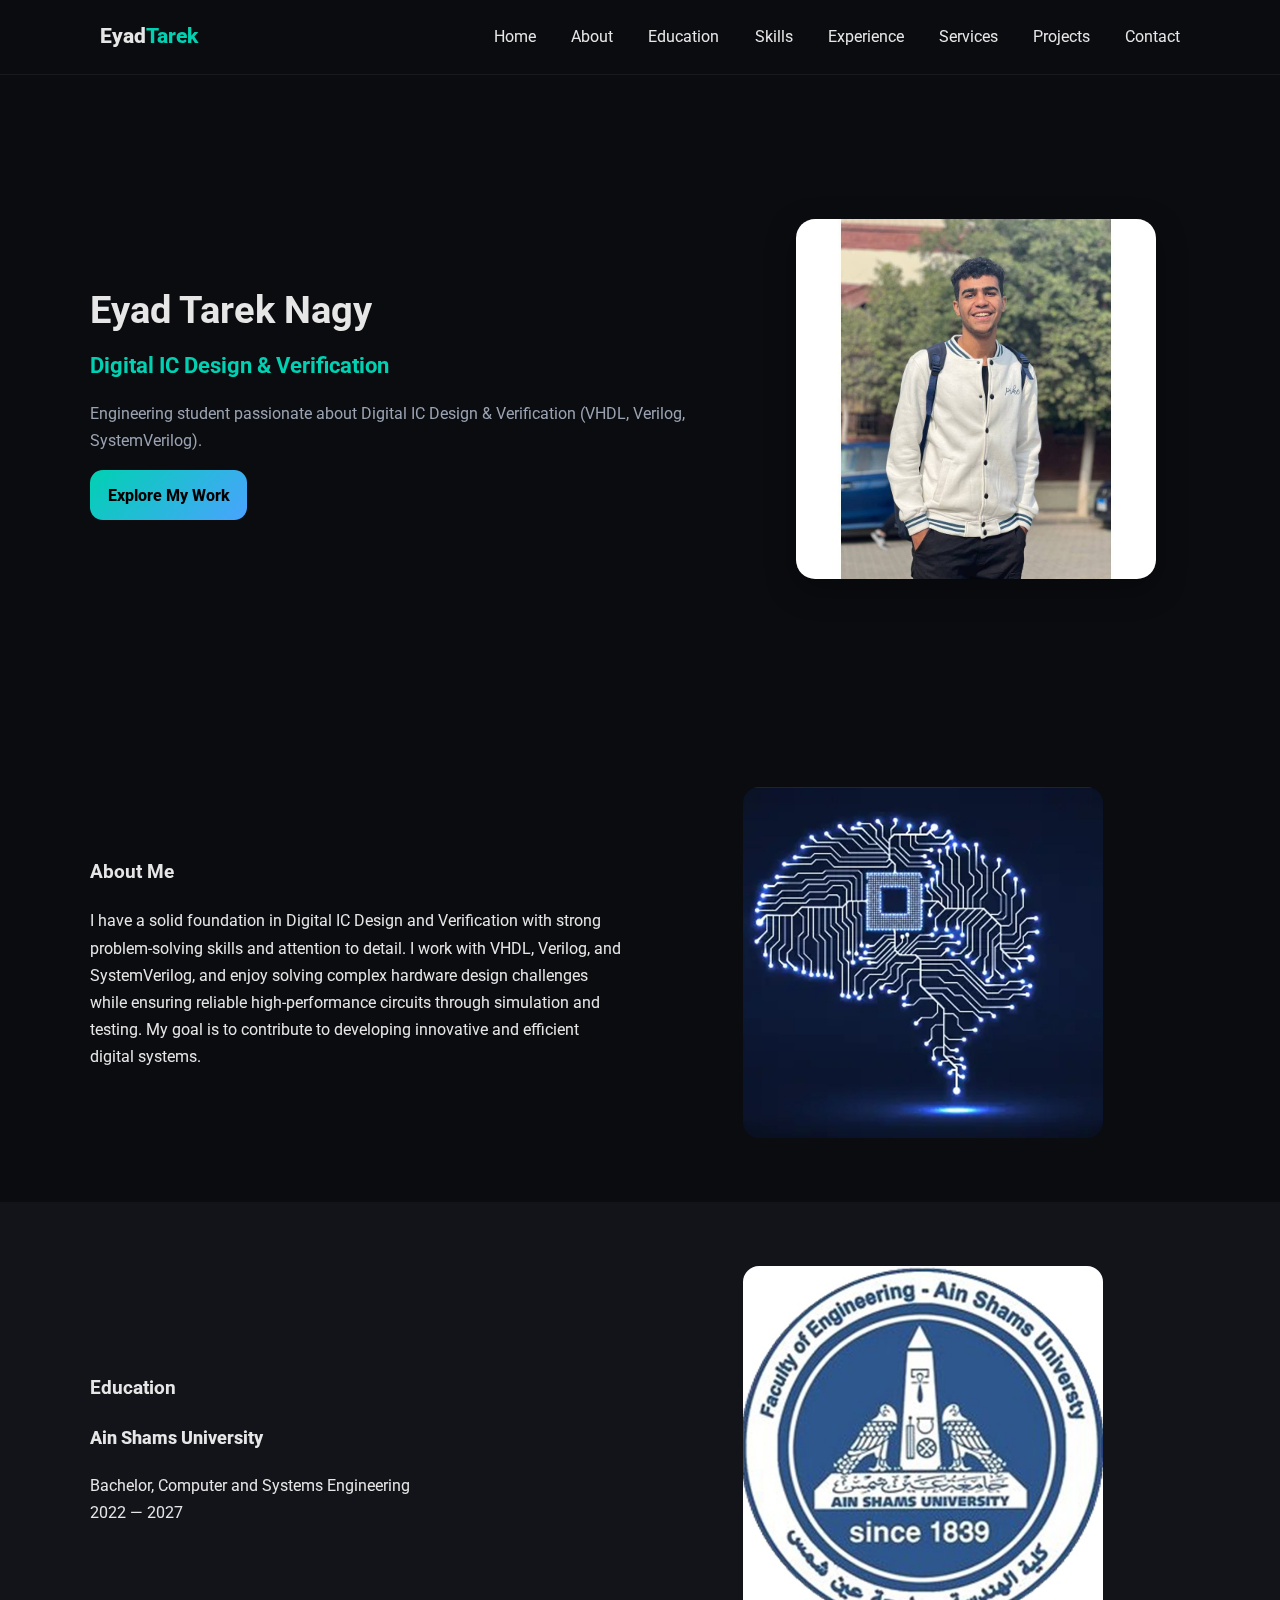
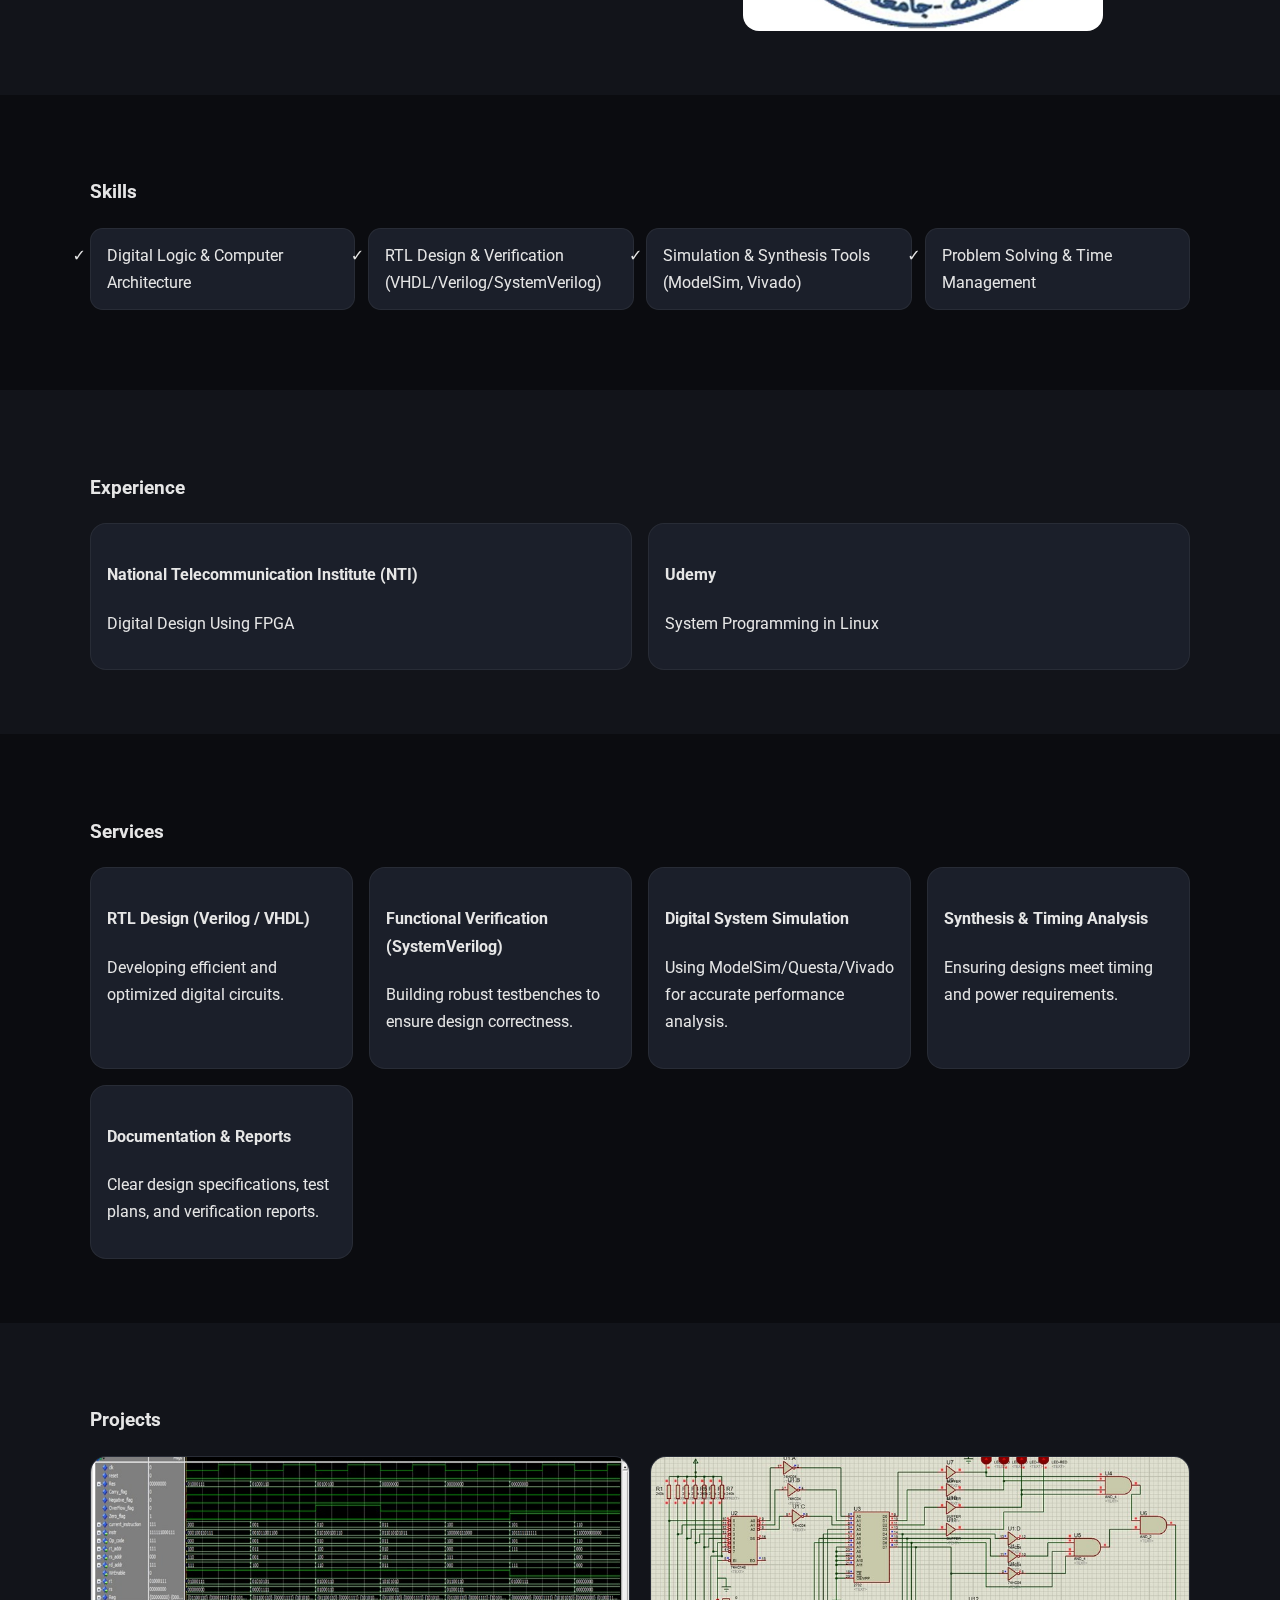
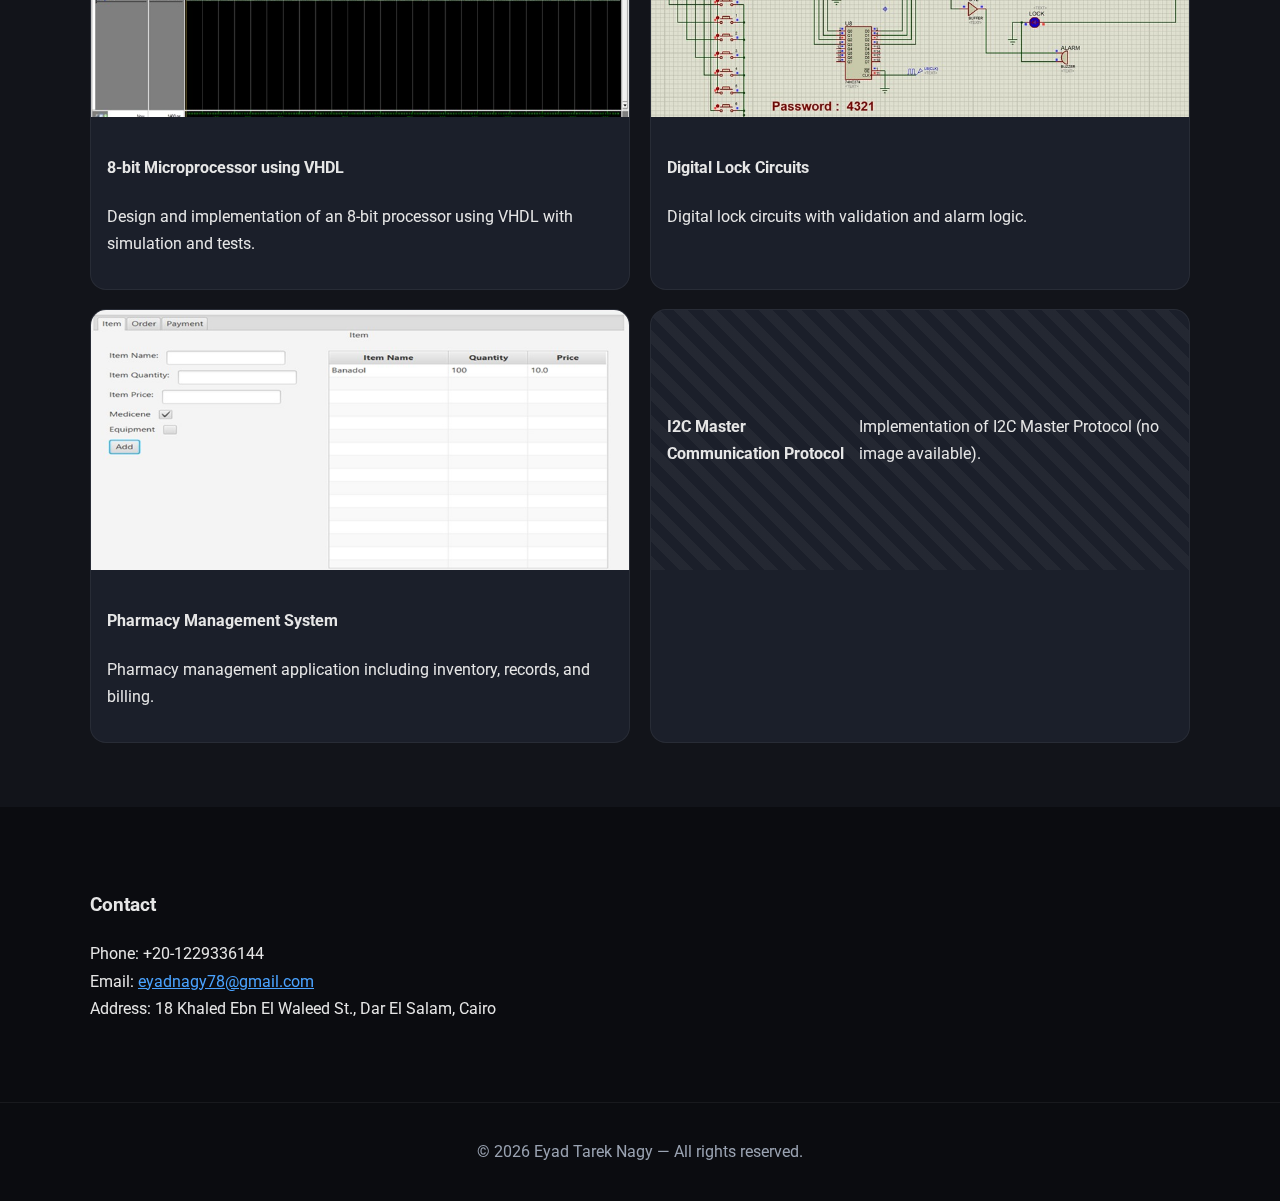
<file: index.html>
<!DOCTYPE html>
<html lang="en">
<head>
  <meta charset="utf-8" />
  <meta name="viewport" content="width=device-width, initial-scale=1" />
  <title>Eyad Tarek Nagy — Portfolio</title>
  <meta name="description" content="Digital IC Design & Verification Portfolio" />
  <link rel="preconnect" href="https://fonts.googleapis.com">
  <link rel="preconnect" href="https://fonts.gstatic.com" crossorigin>
  <link href="https://fonts.googleapis.com/css2?family=Roboto:wght@300;400;600;700;800&display=swap" rel="stylesheet">
  <link rel="stylesheet" href="assets/css/style.css" />
</head>
<body>
  <header class="site-header">
    <nav class="container nav">
      <a class="brand" href="#home">Eyad<span>Tarek</span></a>
      <button class="hamburger" id="hamburger" aria-label="Menu">☰</button>
      <ul class="nav-links" id="navLinks">
        <li><a href="#home">Home</a></li>
        <li><a href="#about">About</a></li>
        <li><a href="#education">Education</a></li>
        <li><a href="#skills">Skills</a></li>
        <li><a href="#experience">Experience</a></li>
        <li><a href="#services">Services</a></li>
        <li><a href="#projects">Projects</a></li>
        <li><a href="#contact">Contact</a></li>
      </ul>
    </nav>
  </header>

  <!-- Hero -->
  <section id="home" class="hero container">
    <div class="hero-text">
      <h1>Eyad Tarek Nagy</h1>
      <h2>Digital IC Design &amp; Verification</h2>
      <p>Engineering student passionate about Digital IC Design & Verification (VHDL, Verilog, SystemVerilog).</p>
      <a class="btn" href="#projects">Explore My Work</a>
    </div>
    <div class="hero-photo">
      <img src="assets/img/profile.jpg" alt="Eyad Tarek Nagy" />
    </div>
  </section>

  <!-- About -->
  <section id="about" class="section container">
    <div class="split">
      <div>
        <h3>About Me</h3>
        <p>
          I have a solid foundation in Digital IC Design and Verification with strong problem-solving skills and attention to detail.
          I work with VHDL, Verilog, and SystemVerilog, and enjoy solving complex hardware design challenges while ensuring reliable
          high-performance circuits through simulation and testing. My goal is to contribute to developing innovative and efficient digital systems.
        </p>
      </div>
      <div class="about-img">
        <img src="assets/img/ic.jpg" alt="Integrated Circuit Illustration" />
      </div>
    </div>
  </section>

  <!-- Education -->
  <section id="education" class="section section-alt">
    <div class="container split">
      <div>
        <h3>Education</h3>
        <p class="edu-title">Ain Shams University</p>
        <p>Bachelor, Computer and Systems Engineering<br/>2022 — 2027</p>
      </div>
      <div class="edu-logo">
        <img src="assets/img/university.jpg" alt="Ain Shams University - Faculty of Engineering" />
      </div>
    </div>
  </section>

  <!-- Skills -->
  <section id="skills" class="section container">
    <h3>Skills</h3>
    <ul class="skills">
      <li>Digital Logic & Computer Architecture</li>
      <li>RTL Design & Verification (VHDL/Verilog/SystemVerilog)</li>
      <li>Simulation & Synthesis Tools (ModelSim, Vivado)</li>
      <li>Problem Solving & Time Management</li>
    </ul>
  </section>

  <!-- Experience -->
  <section id="experience" class="section section-alt">
    <div class="container">
      <h3>Experience</h3>
      <div class="cards">
        <article class="card">
          <h4>National Telecommunication Institute (NTI)</h4>
          <p>Digital Design Using FPGA</p>
        </article>
        <article class="card">
          <h4>Udemy</h4>
          <p>System Programming in Linux</p>
        </article>
      </div>
    </div>
  </section>

  <!-- Services -->
  <section id="services" class="section container">
    <h3>Services</h3>
    <div class="cards">
      <article class="card">
        <h4>RTL Design (Verilog / VHDL)</h4>
        <p>Developing efficient and optimized digital circuits.</p>
      </article>
      <article class="card">
        <h4>Functional Verification (SystemVerilog)</h4>
        <p>Building robust testbenches to ensure design correctness.</p>
      </article>
      <article class="card">
        <h4>Digital System Simulation</h4>
        <p>Using ModelSim/Questa/Vivado for accurate performance analysis.</p>
      </article>
      <article class="card">
        <h4>Synthesis &amp; Timing Analysis</h4>
        <p>Ensuring designs meet timing and power requirements.</p>
      </article>
      <article class="card">
        <h4>Documentation &amp; Reports</h4>
        <p>Clear design specifications, test plans, and verification reports.</p>
      </article>
    </div>
  </section>

  <!-- Projects -->
  <section id="projects" class="section section-alt">
    <div class="container">
      <h3>Projects</h3>
      <div class="grid">
        <article class="project">
          <img src="assets/img/microprocessor.jpg" alt="8-bit Microprocessor using VHDL" />
          <div class="project-body">
            <h4>8-bit Microprocessor using VHDL</h4>
            <p>Design and implementation of an 8-bit processor using VHDL with simulation and tests.</p>
          </div>
        </article>
        <article class="project">
          <img src="assets/img/digital-lock.jpg" alt="Digital Lock Circuits" />
          <div class="project-body">
            <h4>Digital Lock Circuits</h4>
            <p>Digital lock circuits with validation and alarm logic.</p>
          </div>
        </article>
        <article class="project">
          <img src="assets/img/pharmacy.jpg" alt="Pharmacy Management System" />
          <div class="project-body">
            <h4>Pharmacy Management System</h4>
            <p>Pharmacy management application including inventory, records, and billing.</p>
          </div>
        </article>
        <article class="project">
          <div class="project-body no-image">
            <h4>I2C Master Communication Protocol</h4>
            <p>Implementation of I2C Master Protocol (no image available).</p>
          </div>
        </article>
      </div>
    </div>
  </section>

  <!-- Contact -->
  <section id="contact" class="section container">
    <h3>Contact</h3>
    <ul class="contact">
      <li>Phone: +20-1229336144</li>
      <li>Email: <a href="mailto:eyadnagy78@gmail.com">eyadnagy78@gmail.com</a></li>
      <li>Address: 18 Khaled Ebn El Waleed St., Dar El Salam, Cairo</li>
    </ul>
  </section>

  <footer class="site-footer">
    <div class="container">
      <p>© <span id="year"></span> Eyad Tarek Nagy — All rights reserved.</p>
    </div>
  </footer>

  <script src="assets/js/app.js"></script>
</body>
</html>
</file>
<file: assets/css/style.css>
*{box-sizing:border-box}
:root{
  --bg:#0b0c10;
  --bg-alt:#12141a;
  --card:#1b1f2a;
  --text:#e6e6e6;
  --muted:#9aa3b2;
  --primary:#00d1b2;
  --accent:#4aa3ff;
}
html,body{margin:0;padding:0}
body{
  font-family:"Roboto",system-ui,-apple-system,Segoe UI,Roboto,Arial,Helvetica,sans-serif;
  background:var(--bg);
  color:var(--text);
  line-height:1.7;
}
.container{width:min(1100px,92%);margin-inline:auto}
.site-header{
  position:sticky;top:0;z-index:50;
  background:rgba(11,12,16,.8);backdrop-filter:saturate(150%) blur(8px);
  border-bottom:1px solid rgba(255,255,255,.06);
}
.nav{display:flex;align-items:center;justify-content:space-between;padding:.8rem 0}
.brand{font-weight:800;font-size:1.3rem;text-decoration:none;color:var(--text)}
.brand span{color:var(--primary)}
.nav-links{display:flex;gap:1rem;list-style:none;margin:0;padding:0}
.nav a{color:var(--text);text-decoration:none;padding:.4rem .6rem;border-radius:.6rem}
.nav a:hover{background:rgba(255,255,255,.06)}
.hamburger{display:none;background:none;border:none;font-size:1.6rem;color:var(--text);cursor:pointer}

.hero{display:grid;grid-template-columns:1.2fr .8fr;gap:2rem;align-items:center;min-height:72vh}
.hero h1{font-size:2.4rem;margin:0 0 .2rem 0}
.hero h2{font-size:1.4rem;color:var(--primary);margin:.2rem 0 1rem}
.hero p{color:var(--muted)}
.hero-photo img{width:100%;max-width:360px;border-radius:1.2rem;display:block;margin-inline:auto;box-shadow:0 10px 30px rgba(0,0,0,.35)}
.btn{display:inline-block;background:linear-gradient(135deg,var(--primary),var(--accent));color:#000;font-weight:800;padding:.7rem 1.1rem;border-radius:.8rem;text-decoration:none}

.section{padding:4rem 0}
.section-alt{background:var(--bg-alt)}
.split{display:grid;grid-template-columns:1fr 1fr;gap:2rem;align-items:center}
.about-img img,.edu-logo img{width:100%;max-width:360px;border-radius:1rem;display:block;margin-inline:auto}
.edu-title{font-weight:800;font-size:1.1rem}

.skills{display:grid;grid-template-columns:repeat(auto-fit,minmax(220px,1fr));gap:.8rem;padding:0;list-style:"✓ ";margin-top:1rem}
.skills li{background:var(--card);padding:.8rem 1rem;border-radius:.8rem;border:1px solid rgba(255,255,255,.06)}

.cards{display:grid;grid-template-columns:repeat(auto-fit,minmax(240px,1fr));gap:1rem;margin-top:1rem}
.card{background:var(--card);padding:1rem;border-radius:1rem;border:1px solid rgba(255,255,255,.06)}

.grid{display:grid;grid-template-columns:repeat(2,1fr);gap:1.2rem;margin-top:1rem}
.project{background:var(--card);border:1px solid rgba(255,255,255,.06);border-radius:1rem;overflow:hidden;display:flex;flex-direction:column}
.project img{width:100%;height:260px;object-fit:cover}
.project-body{padding:1rem}
.no-image{display:flex;justify-content:center;align-items:center;height:260px;background:repeating-linear-gradient(45deg,rgba(255,255,255,.04),rgba(255,255,255,.04) 10px,transparent 10px,transparent 20px)}

.contact{list-style:none;padding:0;margin-top:1rem}
.contact a{color:var(--accent)}

.site-footer{border-top:1px solid rgba(255,255,255,.06);padding:1.2rem 0;color:var(--muted);text-align:center}

@media (max-width: 900px){
  .hero{grid-template-columns:1fr;gap:1.5rem;text-align:center}
  .split{grid-template-columns:1fr}
  .nav-links{display:none;position:absolute;right:4%;top:58px;background:var(--bg-alt);padding:1rem;border-radius:.8rem;border:1px solid rgba(255,255,255,.06)}
  .nav-links.show{display:flex;flex-direction:column;gap:.6rem}
  .hamburger{display:block}
}
</file>
